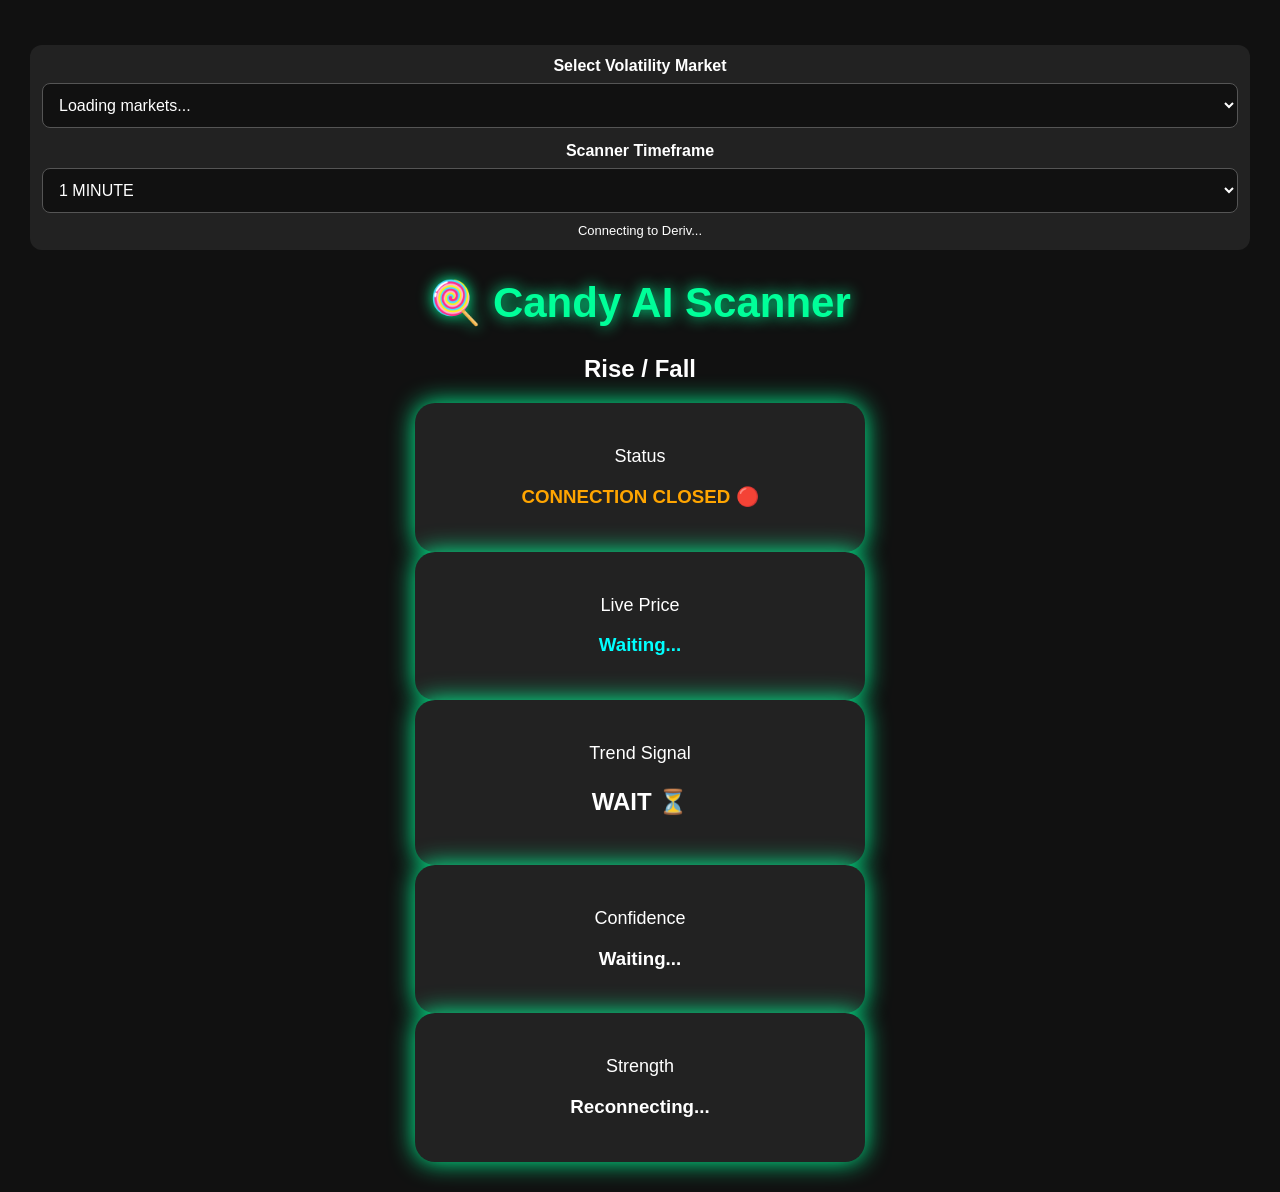
<file: index.html>
<!DOCTYPE html>
<html lang="en">
<head>
    <meta charset="UTF-8">
    <meta name="viewport" content="width=device-width, initial-scale=1.0">

    <title>Candy AI Rise Fall Scanner</title>

    <link rel="stylesheet" href="style.css">
</head>

<body>

    <div class="container">

        <h1>🍭 Candy AI Scanner</h1>
        <h2>Rise / Fall</h2>

        <div class="box">
            <p>Status</p>
            <h3 id="status">Connecting...</h3>
        </div>

        <div class="box">
            <p>Live Price</p>
            <h3 id="tick">Waiting...</h3>
        </div>

        <div class="box">
            <p>Trend Signal</p>
            <h3 id="signal">WAIT ⏳</h3>
        </div>

        <div class="box">
            <p>Confidence</p>
            <h3 id="confidence">Waiting...</h3>
        </div>

        <div class="box">
            <p>Strength</p>
            <h3 id="strength">Waiting...</h3>
        </div>

    </div>

    <script src="script.js"></script>

</body>
</html>
</file>
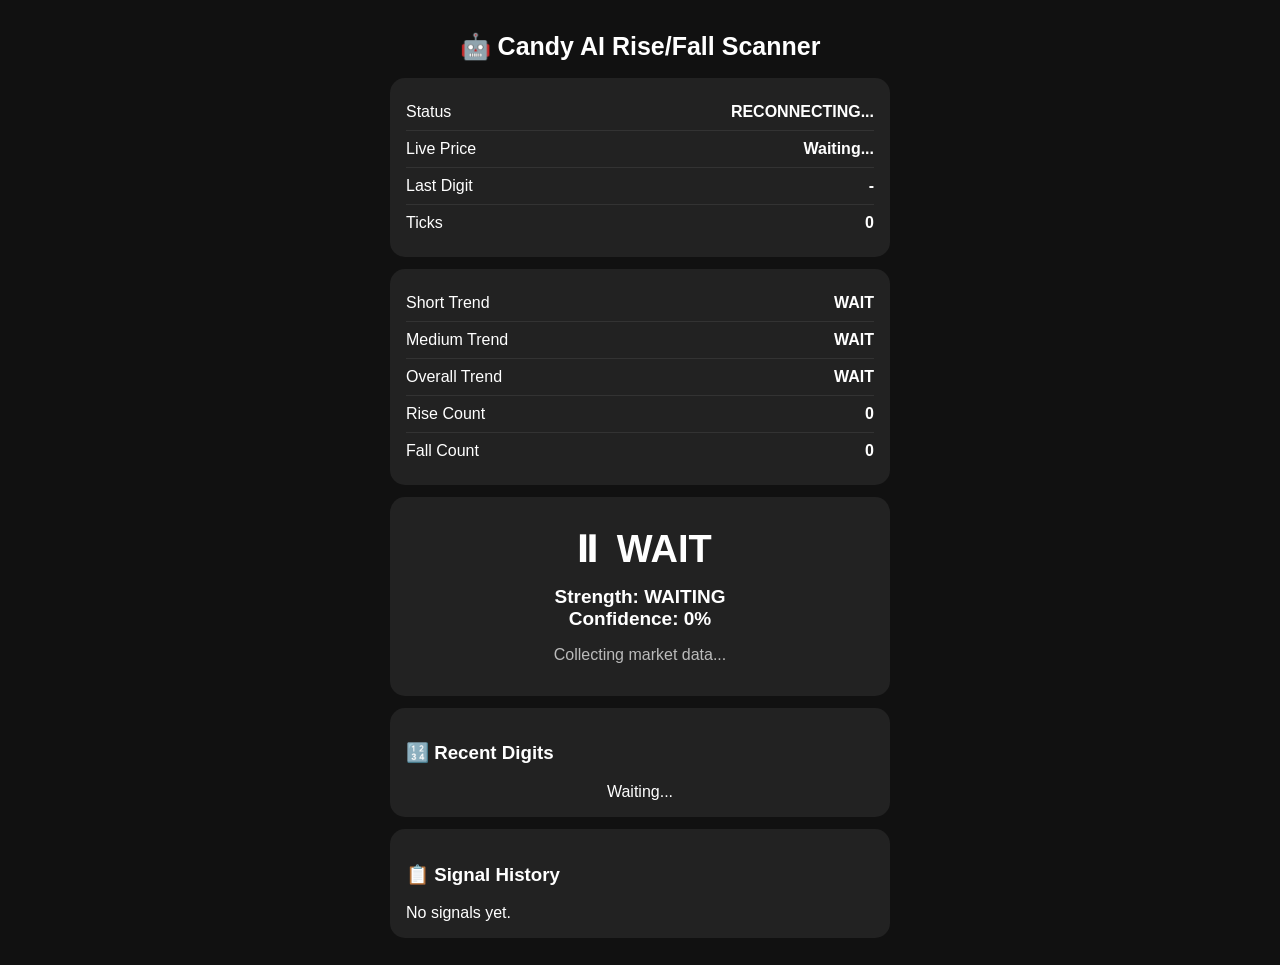
<file: Scanner.html>
<!DOCTYPE html>
<html>
<head>
<meta charset="UTF-8">
<meta name="viewport" content="width=device-width, initial-scale=1.0">

<title>Candy AI Rise/Fall Scanner</title>

<style>
body {
    margin: 0;
    padding: 15px;
    background: #111;
    color: white;
    font-family: Arial, sans-serif;
}

.container {
    max-width: 500px;
    margin: auto;
}

h1 {
    text-align: center;
    font-size: 25px;
}

.card {
    background: #222;
    padding: 16px;
    margin: 12px 0;
    border-radius: 15px;
}

.row {
    display: flex;
    justify-content: space-between;
    padding: 9px 0;
    border-bottom: 1px solid #333;
}

.row:last-child {
    border-bottom: none;
}

.value {
    font-weight: bold;
}

#signal {
    text-align: center;
    font-size: 38px;
    font-weight: bold;
    margin: 15px 0;
}

#strength,
#confidence {
    text-align: center;
    font-size: 19px;
    font-weight: bold;
}

#reason {
    text-align: center;
    color: #bbb;
}

.digits {
    display: flex;
    flex-wrap: wrap;
    justify-content: center;
    gap: 6px;
}

.digit {
    background: #333;
    padding: 9px 12px;
    border-radius: 8px;
    font-weight: bold;
}

.history div {
    padding: 8px;
    border-bottom: 1px solid #333;
}
</style>
</head>

<body>

<div class="container">

<h1>🤖 Candy AI Rise/Fall Scanner</h1>

<div class="card">

<div class="row">
<span>Status</span>
<span id="status" class="value">CONNECTING...</span>
</div>

<div class="row">
<span>Live Price</span>
<span id="price" class="value">Waiting...</span>
</div>

<div class="row">
<span>Last Digit</span>
<span id="lastDigit" class="value">-</span>
</div>

<div class="row">
<span>Ticks</span>
<span id="ticks" class="value">0</span>
</div>

</div>


<div class="card">

<div class="row">
<span>Short Trend</span>
<span id="short" class="value">WAIT</span>
</div>

<div class="row">
<span>Medium Trend</span>
<span id="medium" class="value">WAIT</span>
</div>

<div class="row">
<span>Overall Trend</span>
<span id="overall" class="value">WAIT</span>
</div>

<div class="row">
<span>Rise Count</span>
<span id="rise" class="value">0</span>
</div>

<div class="row">
<span>Fall Count</span>
<span id="fall" class="value">0</span>
</div>

</div>


<div class="card">

<div id="signal">⏸ WAIT</div>

<div id="strength">
Strength: WAITING
</div>

<div id="confidence">
Confidence: 0%
</div>

<p id="reason">
Collecting market data...
</p>

</div>


<div class="card">

<h3>🔢 Recent Digits</h3>

<div id="digits" class="digits">
Waiting...
</div>

</div>


<div class="card">

<h3>📋 Signal History</h3>

<div id="history">
No signals yet.
</div>

</div>

</div>


<script>

const statusEl = document.getElementById("status");
const priceEl = document.getElementById("price");
const lastDigitEl = document.getElementById("lastDigit");
const ticksEl = document.getElementById("ticks");

const shortEl = document.getElementById("short");
const mediumEl = document.getElementById("medium");
const overallEl = document.getElementById("overall");

const riseEl = document.getElementById("rise");
const fallEl = document.getElementById("fall");

const signalEl = document.getElementById("signal");
const strengthEl = document.getElementById("strength");
const confidenceEl = document.getElementById("confidence");
const reasonEl = document.getElementById("reason");

const digitsEl = document.getElementById("digits");
const historyEl = document.getElementById("history");


let ws = null;

let prices = [];
let digits = [];

let tickCount = 0;
let lastSignal = "";

const MAX_PRICES = 40;
const MAX_DIGITS = 20;


/* =========================
   CONNECT TO DERIV
========================= */

function connect() {

    statusEl.textContent = "CONNECTING...";

    ws = new WebSocket(
        "wss://api.derivws.com/trading/v1/options/ws/public"
    );


    ws.onopen = function() {

        statusEl.textContent = "CONNECTED 🟢";

        ws.send(JSON.stringify({
            ticks: "1HZ100V",
            subscribe: 1
        }));

    };


    ws.onmessage = function(event) {

        try {

            const data = JSON.parse(event.data);

            if (data.error) {

                statusEl.textContent = "API ERROR ❌";

                reasonEl.textContent =
                    data.error.message;

                return;
            }


            if (!data.tick) return;


            const price =
                Number(data.tick.quote);


            tickCount++;

            prices.push(price);

            if (prices.length > MAX_PRICES) {
                prices.shift();
            }


            priceEl.textContent = price;

            ticksEl.textContent = tickCount;

            statusEl.textContent = "LIVE TICK 🟢";


            /* LAST DIGIT */

            const text =
                String(data.tick.quote);

            const digit =
                text.replace(".", "").slice(-1);

            digits.push(digit);

            if (digits.length > MAX_DIGITS) {
                digits.shift();
            }

            lastDigitEl.textContent = digit;

            showDigits();


            /* ANALYZE */

            if (prices.length >= 21) {

                analyze();

            }

        }

        catch(error) {

            console.log(error);

        }

    };


    ws.onerror = function() {

        statusEl.textContent =
            "CONNECTION ERROR ❌";

    };


    ws.onclose = function() {

        statusEl.textContent =
            "RECONNECTING...";

        setTimeout(connect, 3000);

    };

}


/* =========================
   TREND
========================= */

function trend(period) {

    if (prices.length < period + 1) {
        return "WAIT";
    }


    const start =
        prices[prices.length - period - 1];

    const end =
        prices[prices.length - 1];


    if (end > start) {
        return "RISE";
    }

    if (end < start) {
        return "FALL";
    }

    return "FLAT";
}


/* =========================
   ANALYSIS
========================= */

function analyze() {

    const shortTrend = trend(5);
    const mediumTrend = trend(10);
    const overallTrend = trend(20);


    shortEl.textContent = shortTrend;
    mediumEl.textContent = mediumTrend;
    overallEl.textContent = overallTrend;


    let rise = 0;
    let fall = 0;


    for (
        let i = Math.max(1, prices.length - 20);
        i < prices.length;
        i++
    ) {

        if (prices[i] > prices[i - 1]) {
            rise++;
        }

        if (prices[i] < prices[i - 1]) {
            fall++;
        }

    }


    riseEl.textContent = rise;
    fallEl.textContent = fall;


    /* =========================
       SCORING
    ========================= */

    let riseScore = 0;
    let fallScore = 0;


    if (shortTrend === "RISE")
        riseScore += 3;

    if (shortTrend === "FALL")
        fallScore += 3;


    if (mediumTrend === "RISE")
        riseScore += 3;

    if (mediumTrend === "FALL")
        fallScore += 3;


    if (overallTrend === "RISE")
        riseScore += 2;

    if (overallTrend === "FALL")
        fallScore += 2;


    if (rise > fall)
        riseScore += 2;

    if (fall > rise)
        fallScore += 2;


    const total =
        riseScore + fallScore;


    if (total === 0) {

        wait("Not enough confirmation.");

        return;
    }


    const strongest =
        Math.max(riseScore, fallScore);


    const confidence =
        Math.round(
            (strongest / total) * 100
        );


    /*
       REQUIRE STRONGER CONFIRMATION
    */

    let signal = "WAIT";


    if (
        riseScore >= 8 &&
        riseScore > fallScore
    ) {

        signal = "RISE";

    }


    if (
        fallScore >= 8 &&
        fallScore > riseScore
    ) {

        signal = "FALL";

    }


    /* =========================
       STRENGTH
    ========================= */

    let strength = "WEAK";


    if (confidence >= 75)
        strength = "STRONG";

    else if (confidence >= 65)
        strength = "MEDIUM";


    /* =========================
       DISPLAY
    ========================= */

    if (signal === "WAIT") {

        signalEl.textContent =
            "⏸ WAIT";

        strengthEl.textContent =
            "Strength: WEAK";

        confidenceEl.textContent =
            "Confidence: " + confidence + "%";

        reasonEl.textContent =
            "Trend confirmation is not strong enough.";

        return;
    }


    if (signal === "RISE") {

        signalEl.textContent =
            "⬆️ RISE";

    }

    else {

        signalEl.textContent =
            "⬇️ FALL";

    }


    strengthEl.textContent =
        "Strength: " + strength;


    confidenceEl.textContent =
        "Confidence: " + confidence + "%";


    reasonEl.textContent =
        "Multiple trend confirmations agree.";


    /* HISTORY */

    if (signal !== lastSignal) {

        addHistory(
            signal,
            confidence,
            strength
        );

        lastSignal = signal;

    }

}


/* =========================
   WAIT
========================= */

function wait(text) {

    signalEl.textContent =
        "⏸ WAIT";

    strengthEl.textContent =
        "Strength: WAITING";

    confidenceEl.textContent =
        "Confidence: 0%";

    reasonEl.textContent =
        text;

}


/* =========================
   DIGITS
========================= */

function showDigits() {

    digitsEl.innerHTML = "";

    digits.forEach(function(digit) {

        const item =
            document.createElement("span");

        item.className = "digit";

        item.textContent = digit;

        digitsEl.appendChild(item);

    });

}


/* =========================
   HISTORY
========================= */

function addHistory(
    signal,
    confidence,
    strength
) {

    if (
        historyEl.textContent ===
        "No signals yet."
    ) {

        historyEl.innerHTML = "";

    }


    const item =
        document.createElement("div");


    item.textContent =
        new Date().toLocaleTimeString() +
        " — " +
        signal +
        " — " +
        confidence +
        "% — " +
        strength;


    historyEl.prepend(item);


    while (historyEl.children.length > 10) {

        historyEl.removeChild(
            historyEl.lastChild
        );

    }

}


/* =========================
   START
========================= */

connect();

</script>

</body>
</html>
</file>
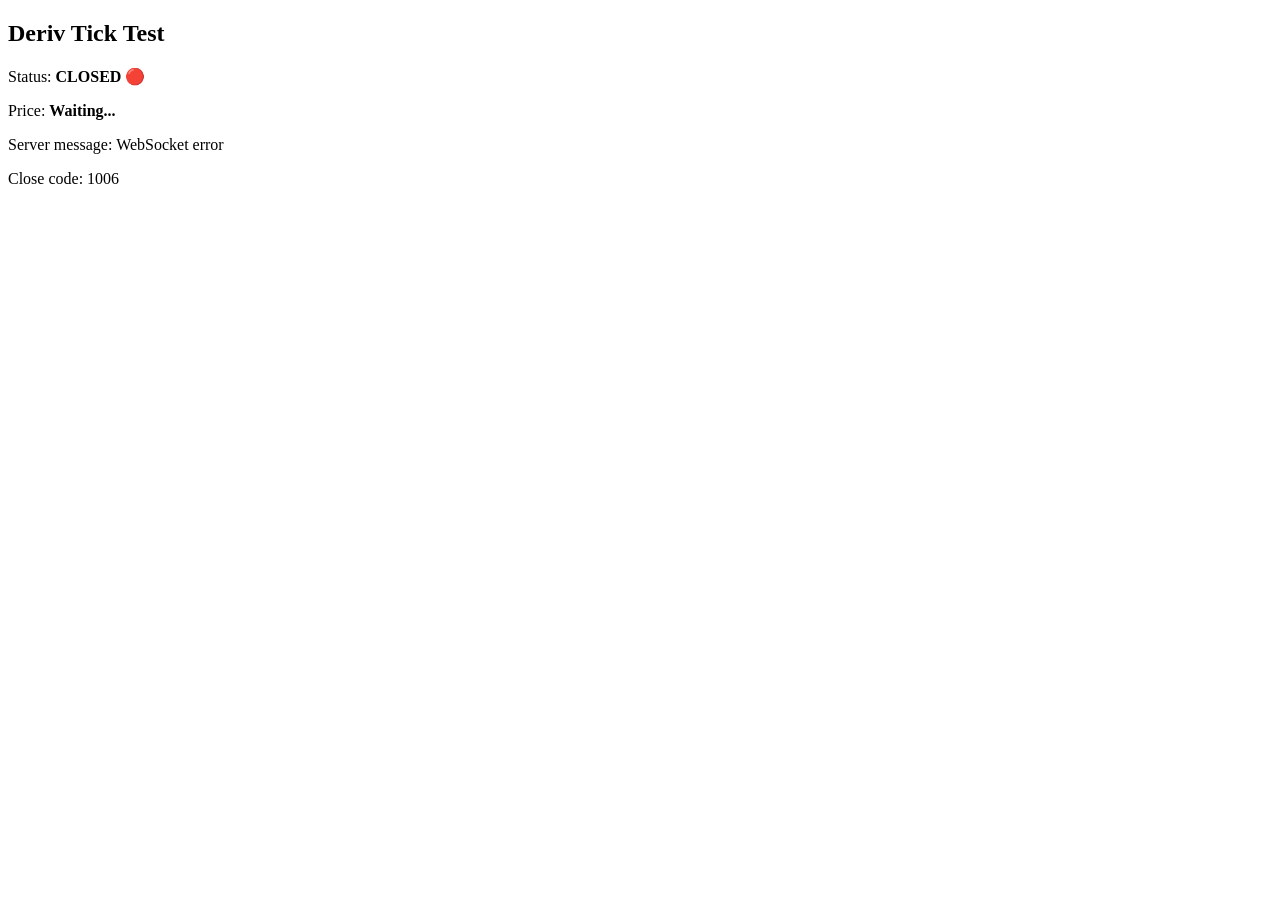
<file: test.html>
<!DOCTYPE html>
<html>
<head>
<meta charset="UTF-8">
<meta name="viewport" content="width=device-width, initial-scale=1.0">
<title>Deriv Tick Test</title>
</head>

<body>

<h2>Deriv Tick Test</h2>

<p>Status: <b id="status">Starting...</b></p>
<p>Price: <b id="price">Waiting...</b></p>
<p>Server message: <span id="message">Waiting...</span></p>
<p>Close code: <span id="code">-</span></p>

<script>

const status = document.getElementById("status");
const price = document.getElementById("price");
const message = document.getElementById("message");
const code = document.getElementById("code");

const ws = new WebSocket(
    "wss://api.derivws.com/trading/v1/options/ws/public"
);

ws.onopen = function () {

    status.textContent = "CONNECTED 🟢";
    message.textContent = "Requesting live tick...";

    ws.send(JSON.stringify({
        ticks: "1HZ100V",
        subscribe: 1
    }));

};

ws.onmessage = function (event) {

    console.log("SERVER:", event.data);

    message.textContent = event.data;

    try {

        const data = JSON.parse(event.data);

        if (data.tick) {
            price.textContent = data.tick.quote;
            status.textContent = "LIVE TICK 🟢";
        }

        if (data.error) {
            status.textContent = "API ERROR ❌";
            message.textContent = data.error.message;
        }

    } catch (error) {

        console.log("Message could not be read:", error);

    }

};

ws.onerror = function () {

    status.textContent = "ERROR ❌";
    message.textContent = "WebSocket error";

};

ws.onclose = function (event) {

    status.textContent = "CLOSED 🔴";
    code.textContent = event.code;

};

</script>

</body>
</html>
</file>
<file: style.css>
body {
    background: #111;
    color: white;
    font-family: Arial, sans-serif;
    text-align: center;
    margin: 0;
    padding: 30px;
}

h1 {
    color: #00ff99;
    font-size: 42px;
    text-shadow: 0 0 15px #00ff99;
}

.box {
    max-width: 400px;
    margin: auto;
    background: #222;
    padding: 25px;
    border-radius: 20px;
    box-shadow: 0 0 25px #00ff99;
}

p {
    font-size: 18px;
    margin: 18px 0;
}

#status {
    color: orange;
}

#tick {
    color: cyan;
    font-weight: bold;
}

#even {
    color: lime;
    font-weight: bold;
}

#odd {
    color: orange;
    font-weight: bold;
}

#signal {
    font-size: 24px;
    font-weight: bold;
}

button {
    background: #00cc77;
    color: white;
    border: none;
    padding: 15px 30px;
    font-size: 18px;
    border-radius: 10px;
    cursor: pointer;
}

button:hover {
    background: #00aa66;
}
</file>
